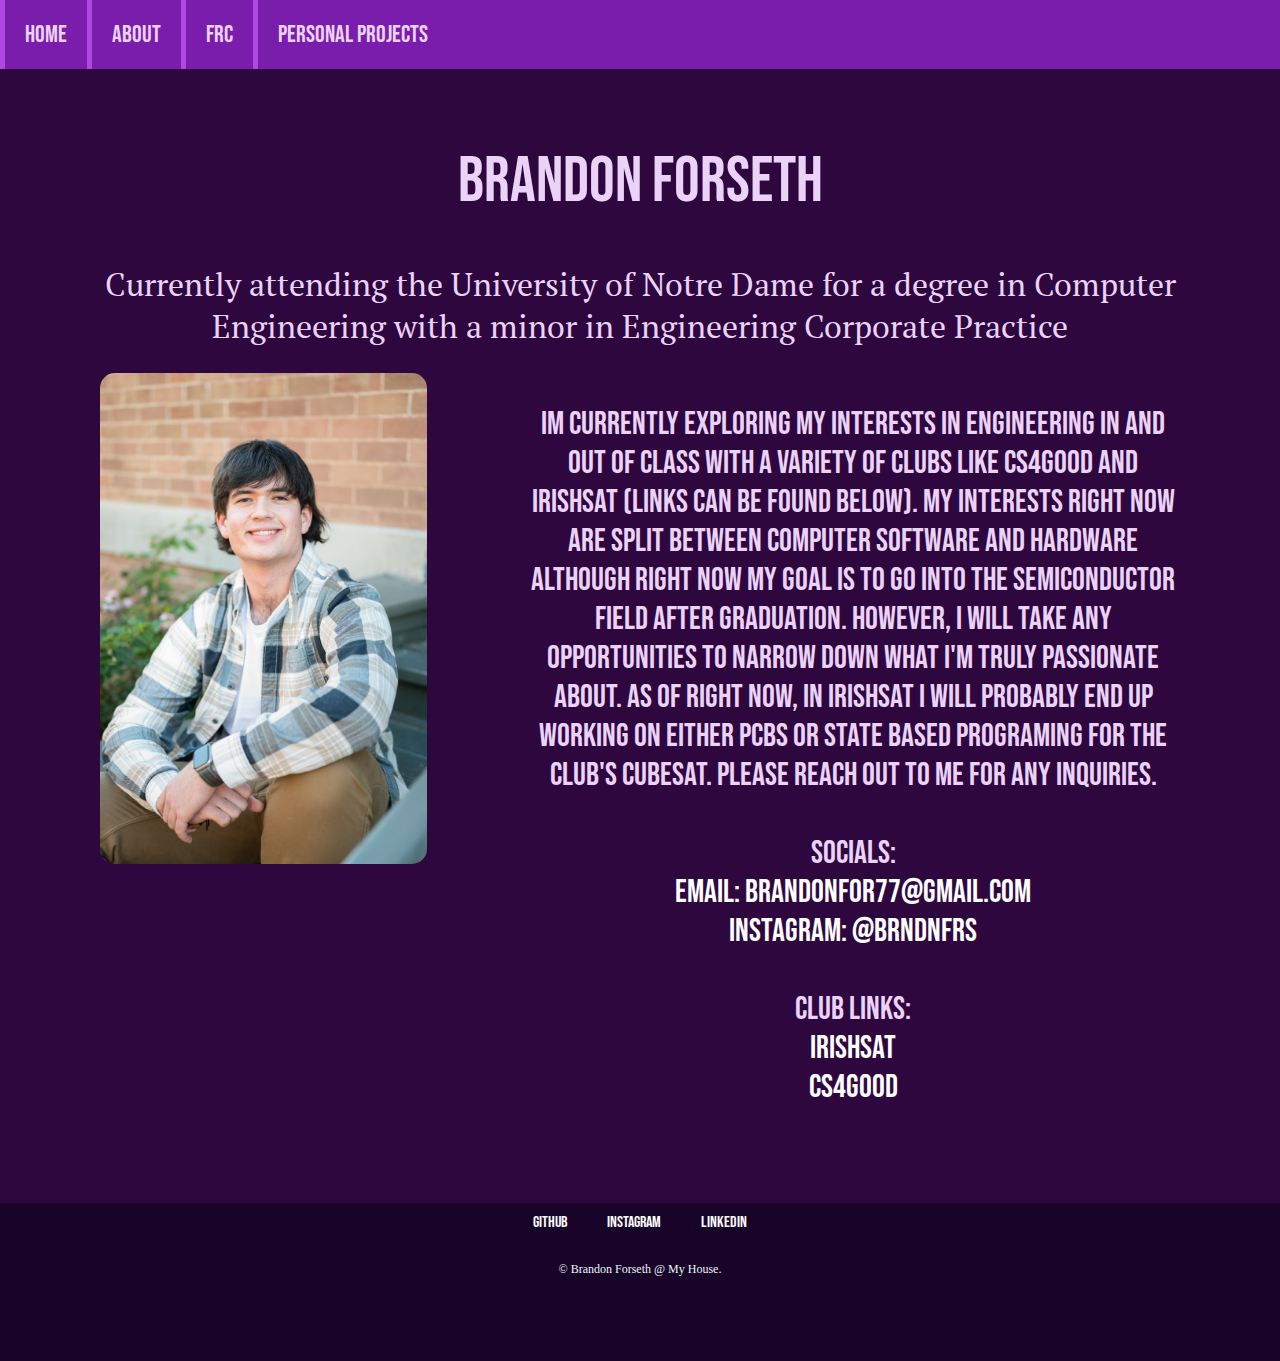
<file: index.html>
<!DOCTYPE html>
<html lang="en">

<head>
  <meta charset="UTF-8">
  <meta name="viewport" content="width=device-width, initial-scale=1.0">
  <title>Personal Site</title>
  <link rel="stylesheet" href="./styles.css">
  <link rel="preconnect" href="https://fonts.googleapis.com">
  <link rel="preconnect" href="https://fonts.gstatic.com" crossorigin>
  <link href="https://fonts.googleapis.com/css2?family=Bebas+Neue&display=swap" rel="stylesheet">
  <link href="https://fonts.googleapis.com/css2?family=PT+Serif&display=swap" rel="stylesheet">
</head>
<body>
    <!-- Header -->
    <div class = "header navbar">
        <a class  = "headerItem verticalLine" href = "./index.html">HOME</a>
        <a class  = "headerItem verticalLine"  href = "./about.html">ABOUT</a>
        <a class  = "headerItem verticalLine" href = "./frc.html">FRC</a>
        <a class  = "headerItem verticalLine"  href = "./personal_projects.html">PERSONAL PROJECTS</a>
    </div>
    <!-- Body -->
    <div class = "container">
        <div class = "page-titles">
            <h1>
                Brandon Forseth
            </h1>
            <h2>
                Currently attending the University of Notre Dame for a degree in Computer Engineering with a minor in Engineering Corporate Practice
            </h2>
        </div>
        <div class = "table">
            <img src = "./assets/images/Brandon2024-1.JPEG" class = "med-img"/>
            <h3>
                Im currently exploring my interests in engineering in and out of class with a variety of clubs like CS4Good and IRISHSAT (links can be found below). 
                My interests right now are split between computer software and hardware although right now my goal is to go into the semiconductor field after graduation.
                However, I will take any opportunities to narrow down what I'm truly passionate about. As of right now, in IRISHSAT I will probably end up working on either PCBs 
                or state based programing for the club's CubeSat. Please reach out to me for any inquiries. <br />
                <br />
                Socials: <br />
                <span><a href = "mailto:brandonfor77@gmail.com"class = "social-link">Email: brandonfor77@gmail.com </a></span><br /> 
                <span><a href = "https://www.instagram.com/brndnfrs/"class = "social-link">Instagram: @brndnfrs </a></span><br /> 
                <br /> 
                Club Links: <br />
                <span><a href = "https://ndirishsat.com/"class = "social-link">IRISHSAT</a></span><br /> 
                <span><a href = "https://sites.nd.edu/cs4good/"class = "social-link">CS4Good</a></span><br /> 


                

                
            </h3>
        </div>
        
         
    </div>
    <!-- Footer -->
    
    <div class = "footer">
        <div class = "footer-links">
          <a class = "footer-link" href = "https://github.com/BrandonFors">GitHub</a>
          <a class = "footer-link" href = "https://www.instagram.com/brndnfrs/">Instagram</a>
          <a class = "footer-link" href = "https://www.linkedin.com/in/brandon-forseth-097b71324/">Linkedin</a>
        </div>
        <p class = "copyright">© Brandon Forseth @ My House.</p>
    </div>
   
</body>
</html>
</file>
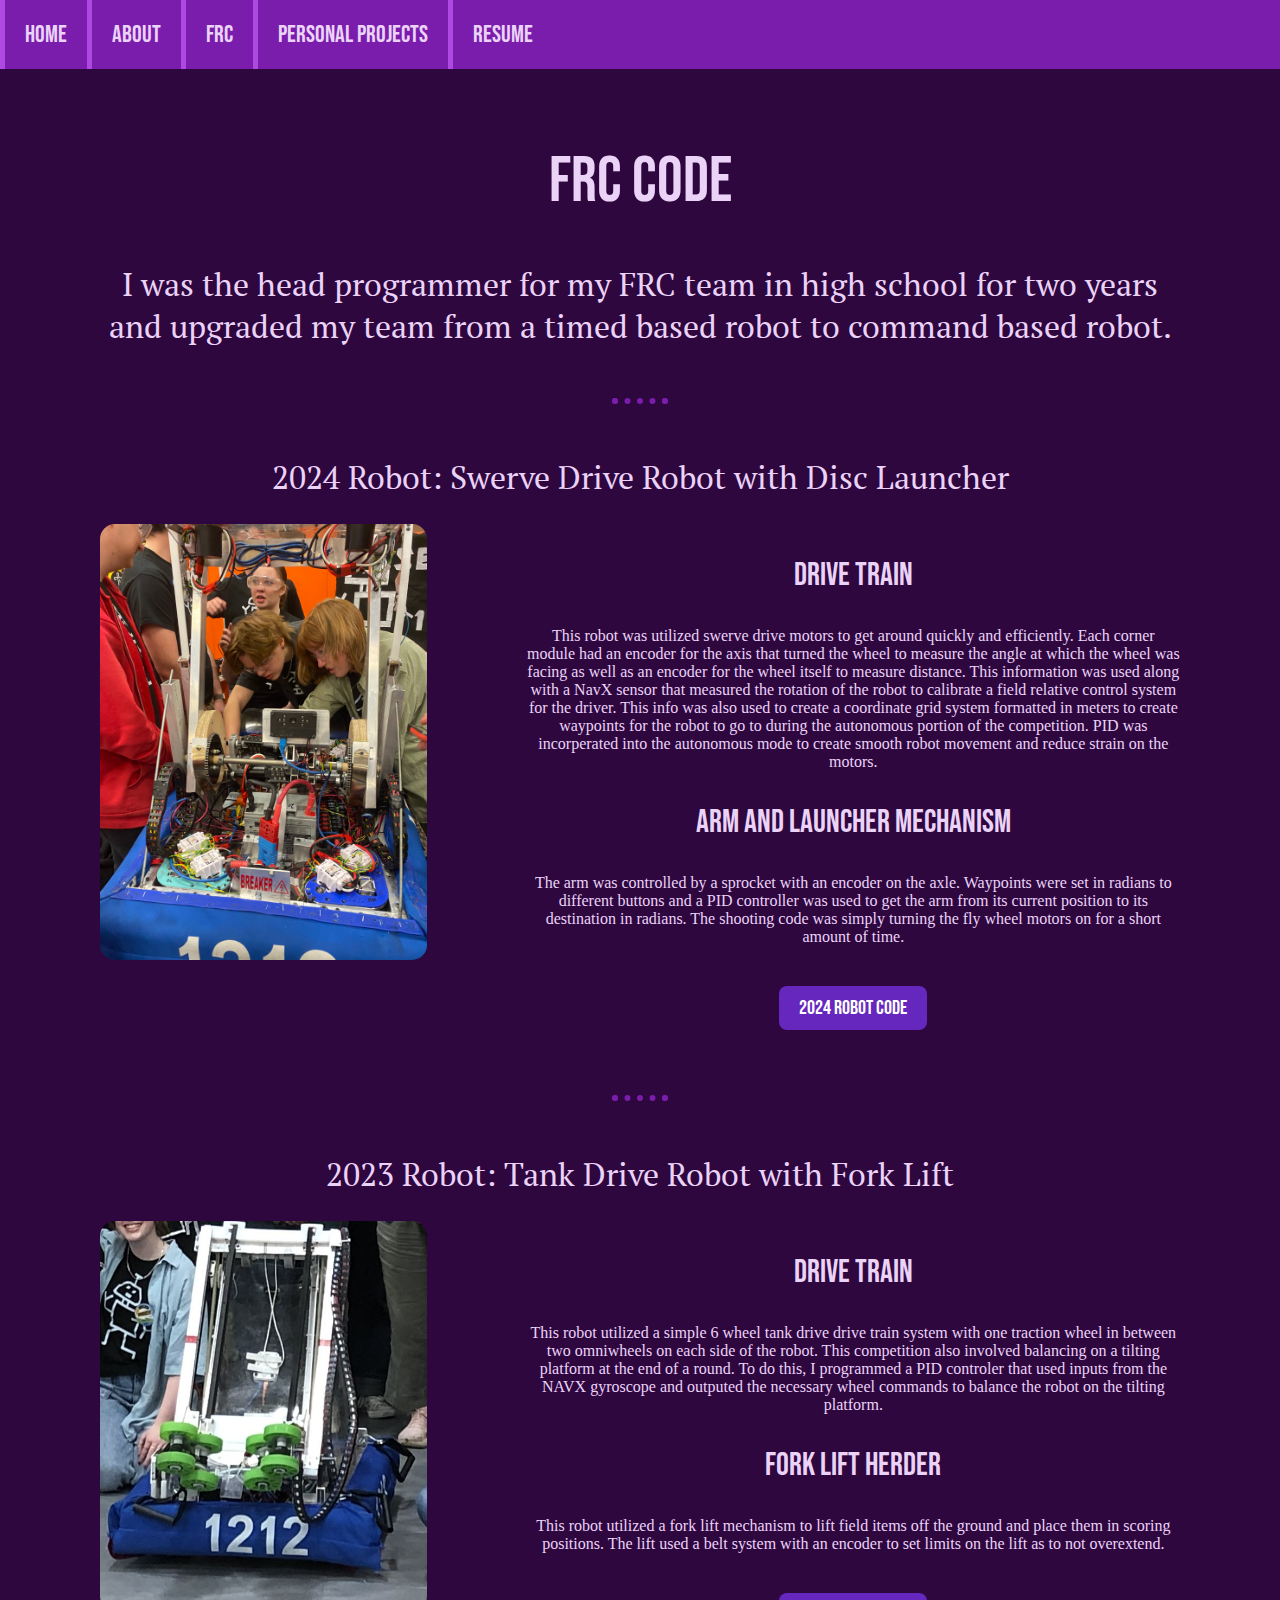
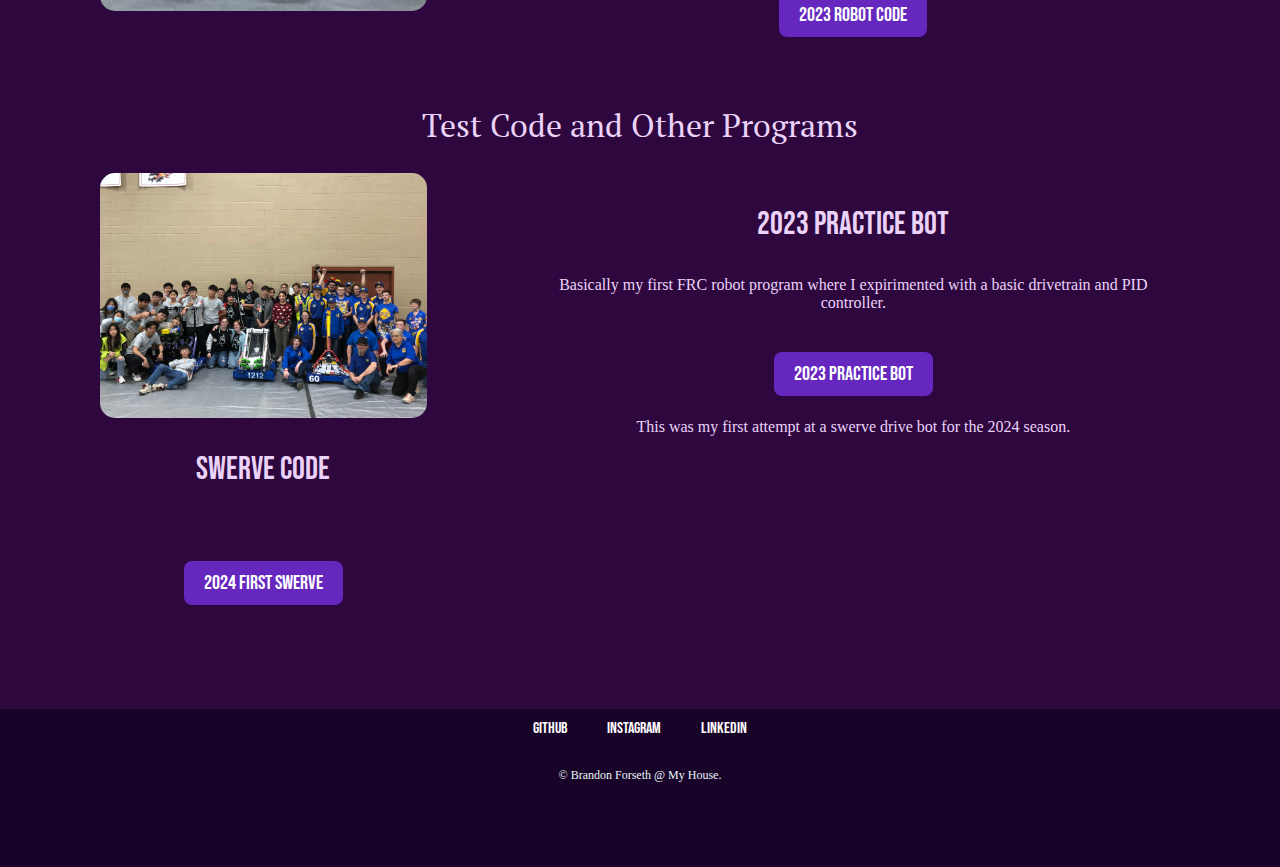
<file: frc.html>
<!DOCTYPE html>
<html lang="en">

<head>
  <meta charset="UTF-8">
  <meta name="viewport" content="width=device-width, initial-scale=1.0">
  <title>FRC</title>
  <link rel="stylesheet" href="./styles.css">
  <link rel="preconnect" href="https://fonts.googleapis.com">
  <link rel="preconnect" href="https://fonts.gstatic.com" crossorigin>
  <link href="https://fonts.googleapis.com/css2?family=Bebas+Neue&display=swap" rel="stylesheet">
  <link href="https://fonts.googleapis.com/css2?family=PT+Serif&display=swap" rel="stylesheet">
</head>
<body>
    <div class = "header navbar">
        <a class  = "headerItem verticalLine" href = "./index.html">HOME</a>
        <a class  = "headerItem verticalLine"  href = "./about.html">ABOUT</a>
        <a class  = "headerItem verticalLine" href = "./frc.html">FRC</a>
        <a class  = "headerItem verticalLine"  href = "./personal_projects.html">PERSONAL PROJECTS</a>
        <a class  = "headerItem verticalLine"  href = "./resume.html">RESUME</a>
    </div> 
    <div class = "container">
        <div class = "page-titles">
            <h1>
                FRC Code
            </h1>
            <h2>
                I was the head programmer for my FRC team in high school for two years and upgraded my team from a timed based robot to command based robot.
            </h2>
        </div> 
        <hr>
        <h2>2024 Robot: Swerve Drive Robot with Disc Launcher</h2>
        <div class = "table">
            <img src = "./assets/images/frc/Copy_of_IMG_3623.jpg" class = "med-img"/>
            <div>
                <h3>Drive Train</h3>
                <p>
                    This robot was utilized swerve drive motors to get around quickly and efficiently. Each corner module had an encoder for the 
                    axis that turned the wheel to measure the angle at which the wheel was facing as well as an encoder for the wheel itself to measure distance.
                    This information was used along with a NavX sensor that measured the rotation of the robot to calibrate a field relative control 
                    system for the driver. This info was also used to create a coordinate grid system formatted in meters to create waypoints for the robot to go to
                    during the autonomous portion of the competition. PID was incorperated into the autonomous mode to create smooth robot movement and reduce strain on the motors.

                </p>
                <h3>Arm and Launcher Mechanism</h3>
                <p>
                    The arm was controlled by a sprocket with an encoder on the axle. Waypoints were set in radians to different buttons and 
                    a PID controller was used to get the arm from its current position to its destination in radians. The shooting code was 
                    simply turning the fly wheel motors on for a short amount of time. 
                </p>
                <div class="btn-container">
                    <a class = "btn" href = "https://github.com/BrandonFors/SwerveDrive-FINAL-FRC24">2024 Robot Code</a>
                </div>
                
            </div>
        </div>
        <hr>
        <h2>2023 Robot: Tank Drive Robot with Fork Lift</h2>
        <div class = "table">
            <img src = "./assets/images/frc/Cut_IMG.jpg" class = "med-img"/>
            <div>
                <h3>Drive Train</h3>
                <p>
                    This robot utilized a simple 6 wheel tank drive drive train system with one traction wheel in between two omniwheels on each side of the robot.
                    This competition also involved balancing on a tilting platform at the end of a round. To do this, I programmed a PID controler that used inputs from the
                    NAVX gyroscope and outputed the necessary wheel commands to balance the robot on the tilting platform.
                </p>
                <h3>Fork Lift Herder</h3>
                <p>
                    This robot utilized  a fork lift mechanism to lift field items off the ground and place them in scoring positions. The lift used a belt system
                    with an encoder to set limits on the lift as to not overextend.  
                </p>

                <div class="btn-container">
                    <a class = "btn" href = "https://github.com/BrandonFors/FRC2023Bot">2023 Robot Code</a>
                </div>
                
            </div>
        </div>
        <h2>Test Code and Other Programs</h2>
        <div class = "table">
            <img src = "./assets/images/frc/IMG_0445.jpg" class = "med-img"/>
            <div>
                <h3>2023 Practice Bot</h3>
                <p>
                    Basically my first FRC robot program where I expirimented with a basic drivetrain and PID controller.
                </p>
                <div class="btn-container"></div>
                    <a class = "btn" href = "https://github.com/BrandonFors/Practice-Bot">2023 Practice Bot</a>
                </div>
                <h3>Swerve Code</h3>
                <p>
                    This was my first attempt at a swerve drive bot for the 2024 season.
                </p>
                <div class="btn-container">
                    <a class = "btn" href = "https://github.com/BrandonFors/SwerveDrive">2024 First Swerve</a>
                </div>
                
            </div>
        </div>
            
        </div>
    </div>
    <div class = "footer">
        <div class = "footer-links">
          <a class = "footer-link" href = "https://github.com/BrandonFors">GitHub</a>
          <a class = "footer-link" href = "https://www.instagram.com/brndnfrs/">Instagram</a>
          <a class = "footer-link" href = "https://www.linkedin.com/in/brandon-forseth-097b71324/">Linkedin</a>
        </div>
        <p class = "copyright">© Brandon Forseth @ My House.</p>
    </div>
</body>
</html>
</file>
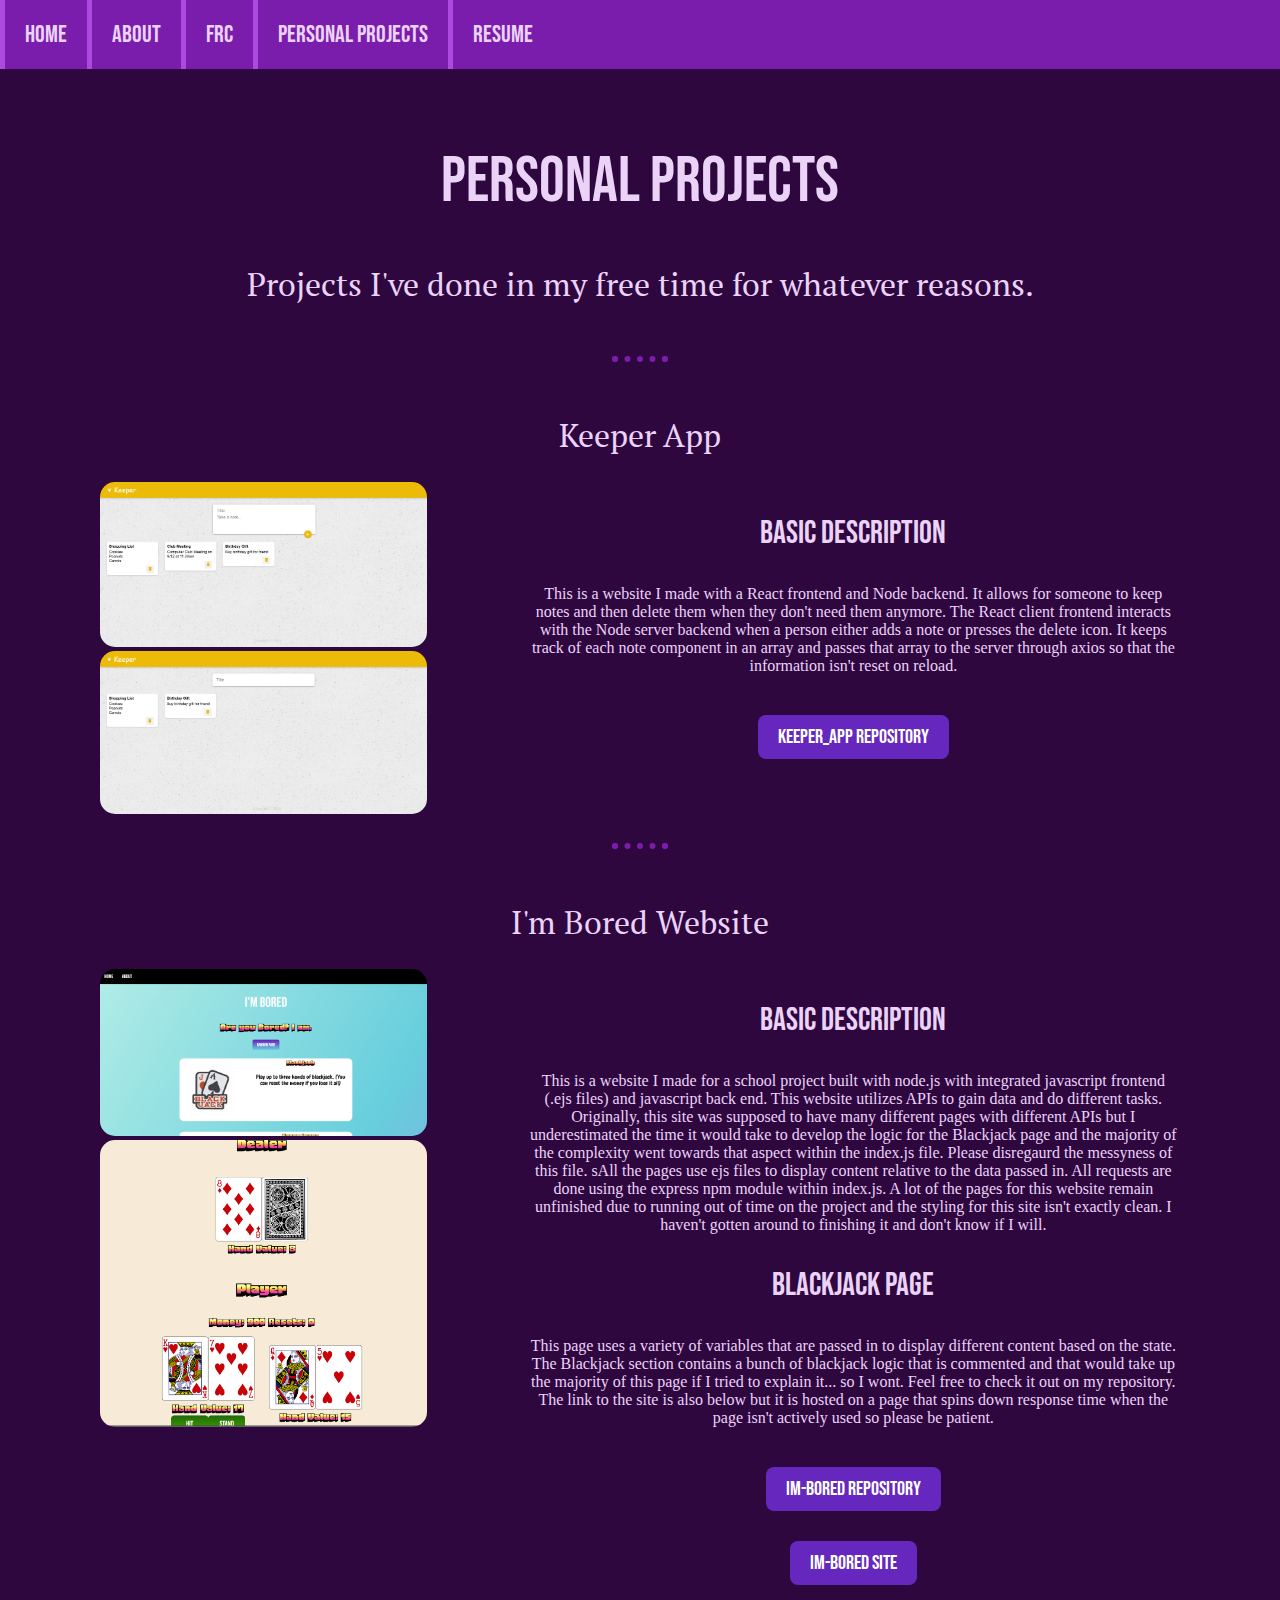
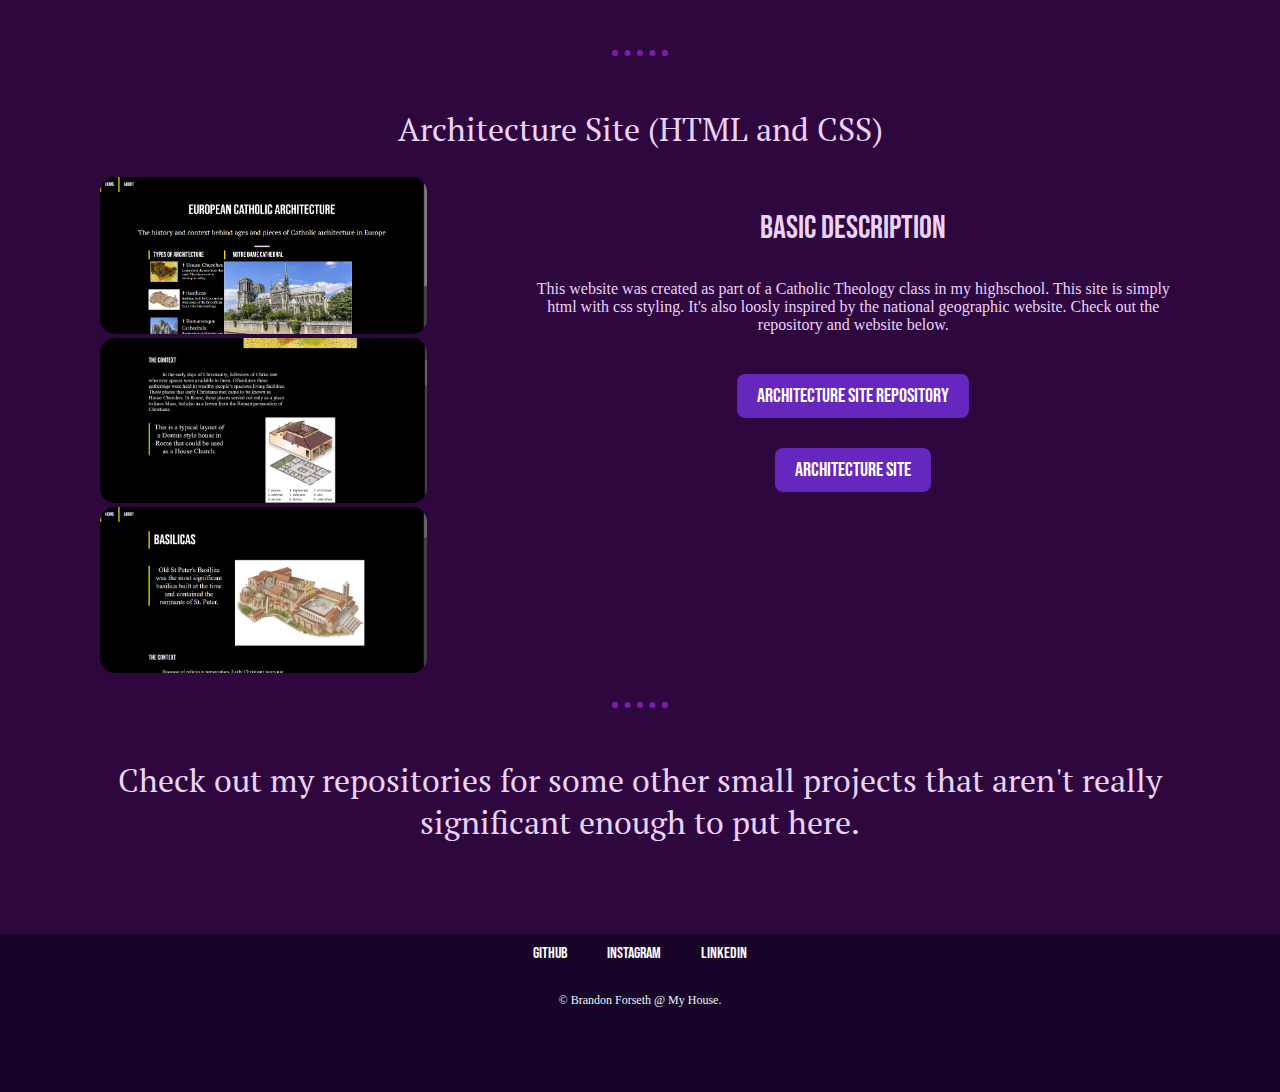
<file: personal_projects.html>
<!DOCTYPE html>
<html lang="en">

<head>
  <meta charset="UTF-8">
  <meta name="viewport" content="width=device-width, initial-scale=1.0">
  <title>Personal Projects</title>
  <link rel="stylesheet" href="./styles.css">
  <link rel="preconnect" href="https://fonts.googleapis.com">
  <link rel="preconnect" href="https://fonts.gstatic.com" crossorigin>
  <link href="https://fonts.googleapis.com/css2?family=Bebas+Neue&display=swap" rel="stylesheet">
  <link href="https://fonts.googleapis.com/css2?family=PT+Serif&display=swap" rel="stylesheet">
</head>
<body>
    <div class = "header navbar">
        <a class  = "headerItem verticalLine" href = "./index.html">HOME</a>
        <a class  = "headerItem verticalLine"  href = "./about.html">ABOUT</a>
        <a class  = "headerItem verticalLine" href = "./frc.html">FRC</a>
        <a class  = "headerItem verticalLine"  href = "./personal_projects.html">PERSONAL PROJECTS</a>
        <a class  = "headerItem verticalLine"  href = "./resume.html">RESUME</a>
    </div> 
    <div class = "container">
        <div class = "page-titles">
            <h1>
                Personal Projects
            </h1>
            <h2>
                Projects I've done in my free time for whatever reasons. 
            </h2>
        </div>

        <hr>
        <h2>Keeper App</h2>
        <div class = "table">
            <div>
                <img src = "./assets/images/personal-projects/Keeper/Keeper1.png" class = "med-img"/>
                <img src = "./assets/images/personal-projects/Keeper/Keeper2.png" class = "med-img"/>

            </div>
            <div>
                <h3>Basic Description</h3>
                <p>
                   This is a website I made with a React frontend and Node backend. It allows for someone to keep notes and then delete them
                   when they don't need them anymore. The React client frontend interacts with the Node server backend when a person either adds
                   a note or presses the delete icon. It keeps track of each note component in an array and passes that array to the server 
                   through axios so that the information isn't reset on reload. 
                </p>
    

                <div class="btn-container">
                    <a class = "btn" href = "https://github.com/BrandonFors/Keeper_App">Keeper_App Repository</a>
                </div>
                
            </div>
        </div>

        <hr>
        <h2>I'm Bored Website</h2>
        <div class = "table">
            <div>
                <img src = "./assets/images/personal-projects/Screenshot 2024-09-23 120748.png" class = "med-img"/>
                <img src = "./assets/images/personal-projects/Screenshot 2024-09-22 143906.png" class = "med-img"/>

            </div>
            <div>
                <h3>Basic Description</h3>
                <p>
                   This is a website I made for a school project built with node.js with integrated javascript frontend  (.ejs files) and javascript back end. This website utilizes 
                   APIs to gain data and do different tasks. Originally, this site was supposed to have many different pages with different APIs but I underestimated
                   the time it would take to develop the logic for the Blackjack page and the majority of the complexity went towards that aspect within the index.js file. Please disregaurd
                   the messyness of this file. sAll the pages use ejs files to display content relative to the data passed in. All requests are done using the express npm module within index.js. A lot of the 
                   pages for this website remain unfinished due to running out of time on the project and the styling for this site isn't exactly clean. I haven't gotten around to finishing
                   it and don't know if I will.
                </p>
                <h3>Blackjack Page</h3>
                <p>
                    This page uses a variety of variables that are passed in to display different content based on the state. The Blackjack section contains 
                    a bunch of blackjack logic that is commented and that would take up the majority of this page if I tried to explain it... so I wont. Feel free
                    to check it out on my repository. The link to the site is also below but it is hosted on a page that spins down response time when the page isn't actively
                    used so please be patient.
                </p>

                <div class="btn-container">
                    <a class = "btn" href = "https://github.com/BrandonFors/Im-Bored">Im-Bored Repository</a>
                </div>
                <div class="btn-container">
                    <a class = "btn" href = "https://im-bored-zdat.onrender.com">Im-Bored Site</a>
                </div>
                
            </div>
        </div>

        <hr>
        <h2>Architecture Site (HTML and CSS)</h2>
        <div class = "table">
            <div>
                <img src = "./assets/images/personal-projects/architecture/Screenshot 2024-09-23 125302.png" class = "med-img"/>
                <img src = "./assets/images/personal-projects/architecture/Screenshot 2024-09-23 125335.png" class = "med-img"/>
                <img src = "./assets/images/personal-projects/architecture/Screenshot 2024-09-23 125406.png" class = "med-img"/>

            </div>
            <div>
                <h3>Basic Description</h3>
                <p>
                   This website was created as part of a Catholic Theology class in my highschool. This site is simply html with css styling.
                   It's also loosly inspired by the national geographic website. Check out the repository and website below. 
                </p>

                <div class="btn-container">
                    <a class = "btn" href = "https://github.com/BrandonFors/Architecture-Site-html">Architecture Site Repository</a>
                </div>
                <div class="btn-container">
                    <a class = "btn" href = "https://brandonfors.github.io/Architecture-Site-html/index.html">Architecture Site</a>
                </div>
                
            </div>
        </div>
        <hr>
        <h2>Check out my repositories for some other small projects that aren't really significant enough to put here.</h2>
    </div>
    <div class = "footer">
        <div class = "footer-links">
          <a class = "footer-link" href = "https://github.com/BrandonFors">GitHub</a>
          <a class = "footer-link" href = "https://www.instagram.com/brndnfrs/">Instagram</a>
          <a class = "footer-link" href = "https://www.linkedin.com/in/brandon-forseth-097b71324/">Linkedin</a>
        </div>
        <p class = "copyright">© Brandon Forseth @ My House.</p>
    </div>
</body>
</html>
</file>
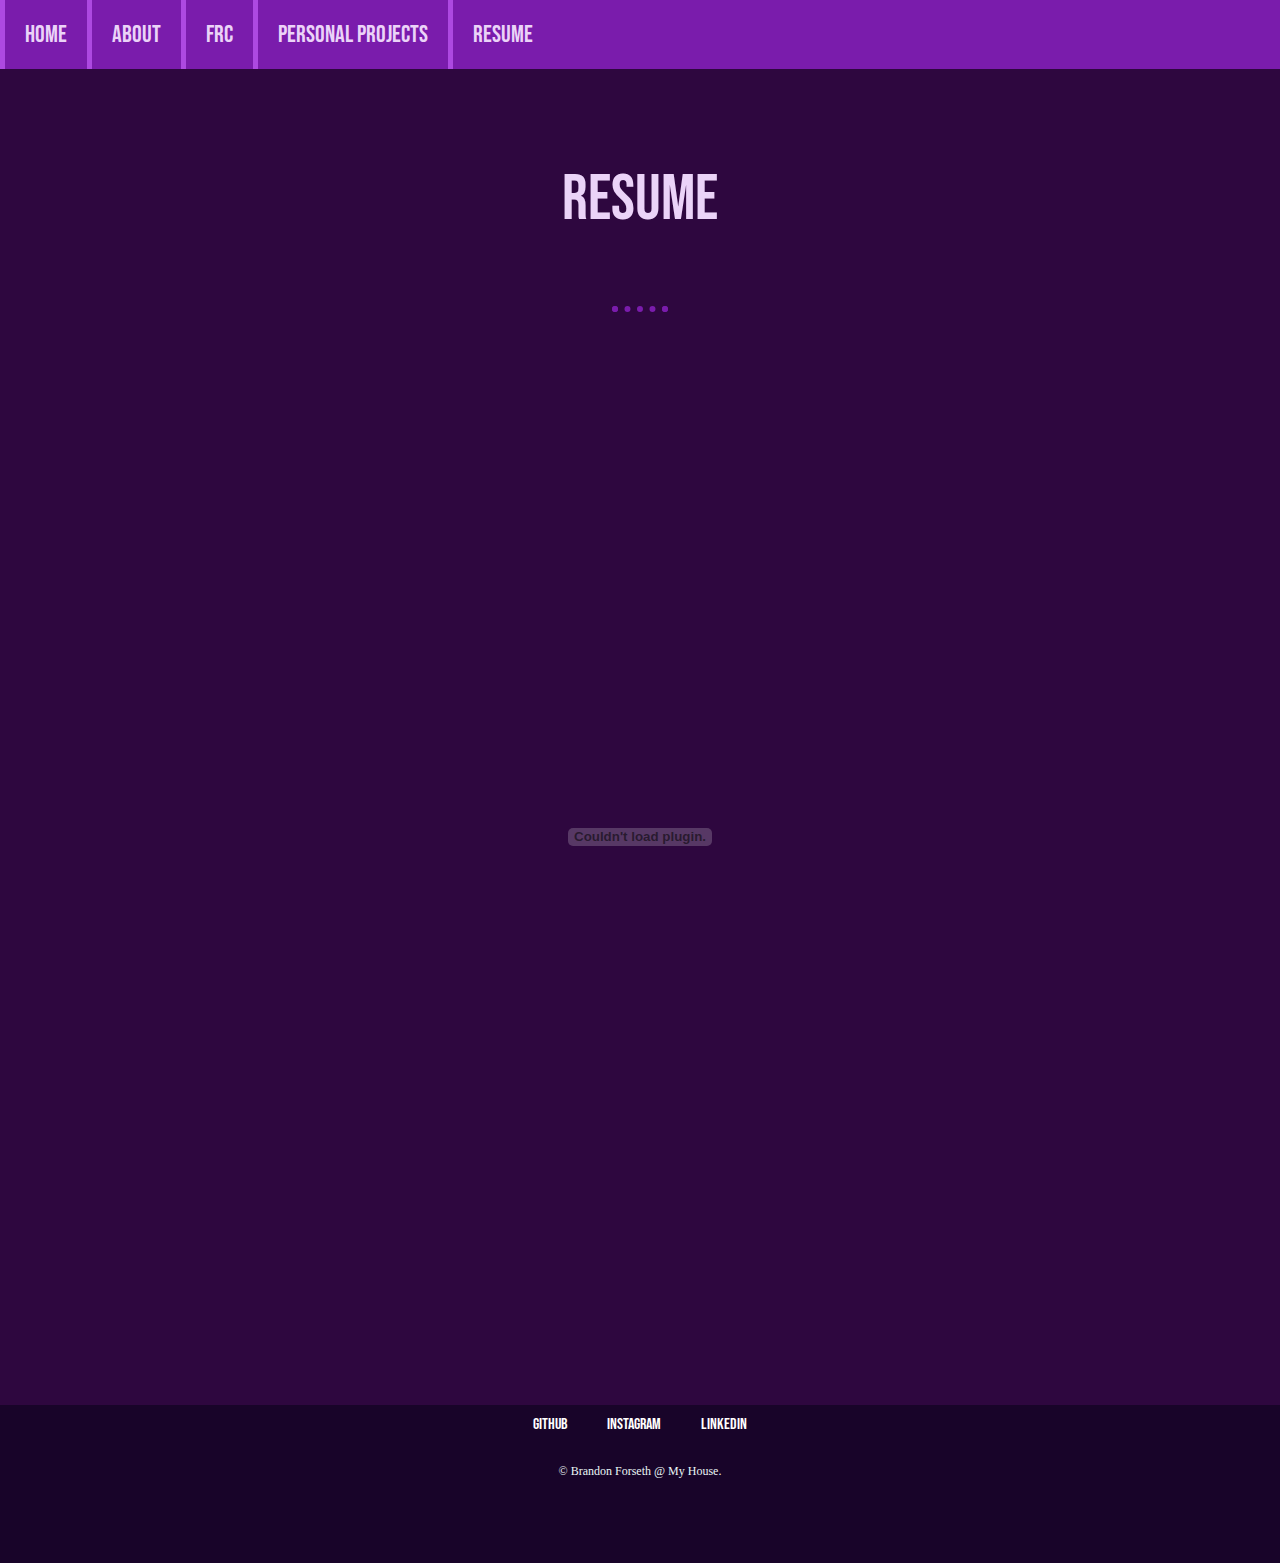
<file: resume.html>
<!DOCTYPE html>
<html lang="en">

<head>
  <meta charset="UTF-8">
  <meta name="viewport" content="width=device-width, initial-scale=1.0">
  <title>Resume</title>
  <link rel="stylesheet" href="./styles.css">
  <link rel="preconnect" href="https://fonts.googleapis.com">
  <link rel="preconnect" href="https://fonts.gstatic.com" crossorigin>
  <link href="https://fonts.googleapis.com/css2?family=Bebas+Neue&display=swap" rel="stylesheet">
  <link href="https://fonts.googleapis.com/css2?family=PT+Serif&display=swap" rel="stylesheet">
</head>
<body>
    <!-- Header -->
    <div class = "header navbar">
        <a class  = "headerItem verticalLine" href = "./index.html">HOME</a>
        <a class  = "headerItem verticalLine"  href = "./about.html">ABOUT</a>
        <a class  = "headerItem verticalLine" href = "./frc.html">FRC</a>
        <a class  = "headerItem verticalLine"  href = "./personal_projects.html">PERSONAL PROJECTS</a>
        <a class  = "headerItem verticalLine"  href = "./resume.html">RESUME</a>
    </div>
    <!-- Body -->
    <div class = "container">>
        <div class = "page-titles">
            <h1>
                Resume
            </h1>
        </div>
        <hr>
        <div>
            <embed src="./assets/resume/Brandon Forseth Resume.pdf" class ="pdf-viewer" type="application/pdf">
            
        </div>
        
        
         
    </div>
    <!-- Footer -->
    
    <div class = "footer">
        <div class = "footer-links">
          <a class = "footer-link" href = "https://github.com/BrandonFors">GitHub</a>
          <a class = "footer-link" href = "https://www.instagram.com/brndnfrs/">Instagram</a>
          <a class = "footer-link" href = "https://www.linkedin.com/in/brandon-forseth-097b71324/">Linkedin</a>
        </div>
        <p class = "copyright">© Brandon Forseth @ My House.</p>
    </div>
   
</body>
</html>
</file>
<file: styles.css>
/* PALLET
https://colorhunt.co/palette/2e073f7a1cacad49e1ebd3f8
    2E073F
    7A1CAC
    AD49E1
    EBD3F8

*/

.verticalLine {
    border-left: thick solid #AD49E1;
  }

  body{
    margin:0px;
    background-color: #2E073F;
}
h1{
    font-family: "Bebas Neue", sans-serif;
    font-weight: 400;
    font-style: normal;
    font-size: 4rem;
    color:#EBD3F8;
}
h2{
    font-family: 'PT Serif', serif;
    font-weight: 400;
    font-style:normal;
    font-size: 2rem;
    color:#EBD3F8;
}
h3{
    font-family: "Bebas Neue", sans-serif;
    font-weight: 400;
    font-style: normal;
    font-size: 2rem;
    color:#EBD3F8;
}
h4{
    font-family: 'PT Serif', serif;
    font-weight: 400;
    font-style:normal;
    font-size: 1.5rem;
    color:#EBD3F8;
}
p{
    color:#EBD3F8;
    margin:0%;
}

.header{
    display: flex;
    justify-content: flex-start;
    position: fixed;
    width: 100vw;
}
.navbar{
    background-color: #7A1CAC;

}
.container{
    display:flex;
    flex-direction: column;
    justify-content: center;
    text-align: center;
    margin-left: 100px;
    margin-right: 100px;
    
}
.headerItem {
    color: #EBD3F8; 
    font-weight: bold;
    text-decoration: none;
    
    display: block;
    padding: 20px 20px;
    position: relative;
    font-size: 1.5rem;
    font-family: "Bebas Neue", sans-serif;
    font-weight: 400;
    font-style: normal;
}
.page-titles{
    margin-top: 100px;
    justify-content: center;
    flex-direction: column;

}
.footer{
    display: flex;
    flex-direction: column;
    justify-content: center;
    text-align: center;
    margin-top: 5%;
    padding-bottom: 5%;
    padding-bottom: 5%;
    background-color:#180429;
}
.footer-link{
    font-family: "Bebas Neue", sans-serif;
    margin: 10px 20px;
    text-decoration: none;
    color:#ffffff;
}
.footer-link:hover{
    color:#EBD3F8
}
.footer-links{
    display: flex;
    justify-content: center;
    
    
}
.copyright {
    color: #eaf6f6;
    font-size: 0.75rem;
    padding: 20px 0;
}
.med-img{
    
    /* width: 400px; */
    width: 100%;
    height: auto;
    min-width: 250px;
    border-radius: 15px;
}
.table{
    display: grid;
    column-gap: 100px;
    grid-template-columns: 1fr 2fr;
    

 
}
.social-link{
    color:#ffffff;
    text-decoration: none;
}
.social-link:hover{
    color:aqua
}
.pdf-viewer{
    width: 100%;
    height: 1000px;
}
hr {
    border: dotted #7A1CAC 6px;
    border-bottom: none;
    width: 4%;
    margin: 25px auto;
    
}
.btn-container{
    margin: 50px;
}
.btn {
    background: #6527BE;
    border-radius: 8px;
    font-family: "Bebas Neue", sans-serif;
    color: #ffffff;
    font-size: 20px;
    padding: 10px 20px 10px 20px;
    text-decoration: none;
    width:60px;
    transition: all 0.3s;
    box-shadow: 0 0 0 0 rgba(0,0,0,0), 0 0 0 0 rgba(0,0,0,0);
    
  
  }
  .btn:hover{
    margin-top: 50px;
    color:black;
    box-shadow: 0 8px 16px 0 rgba(0,0,0,0.5), 0 6px 20px 0 rgba(0,0,0,0.4);
  
  }
</file>
